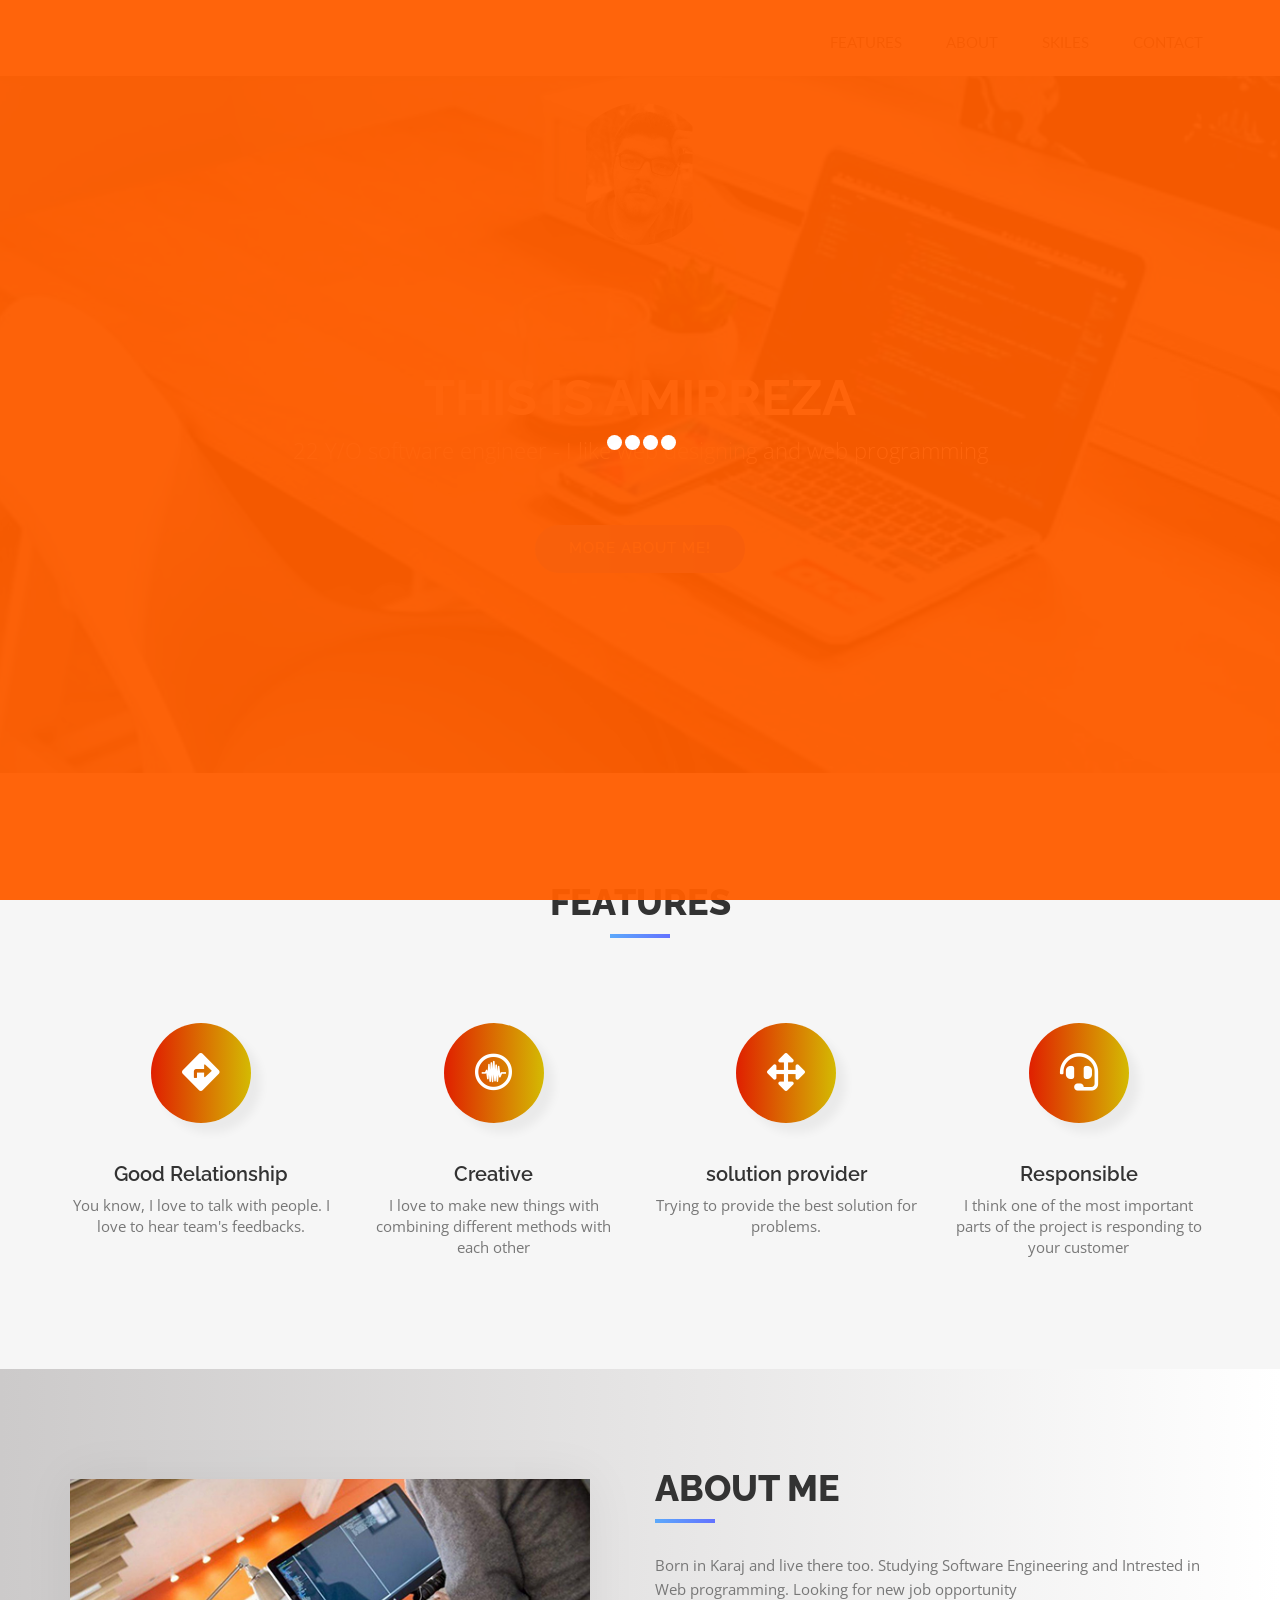
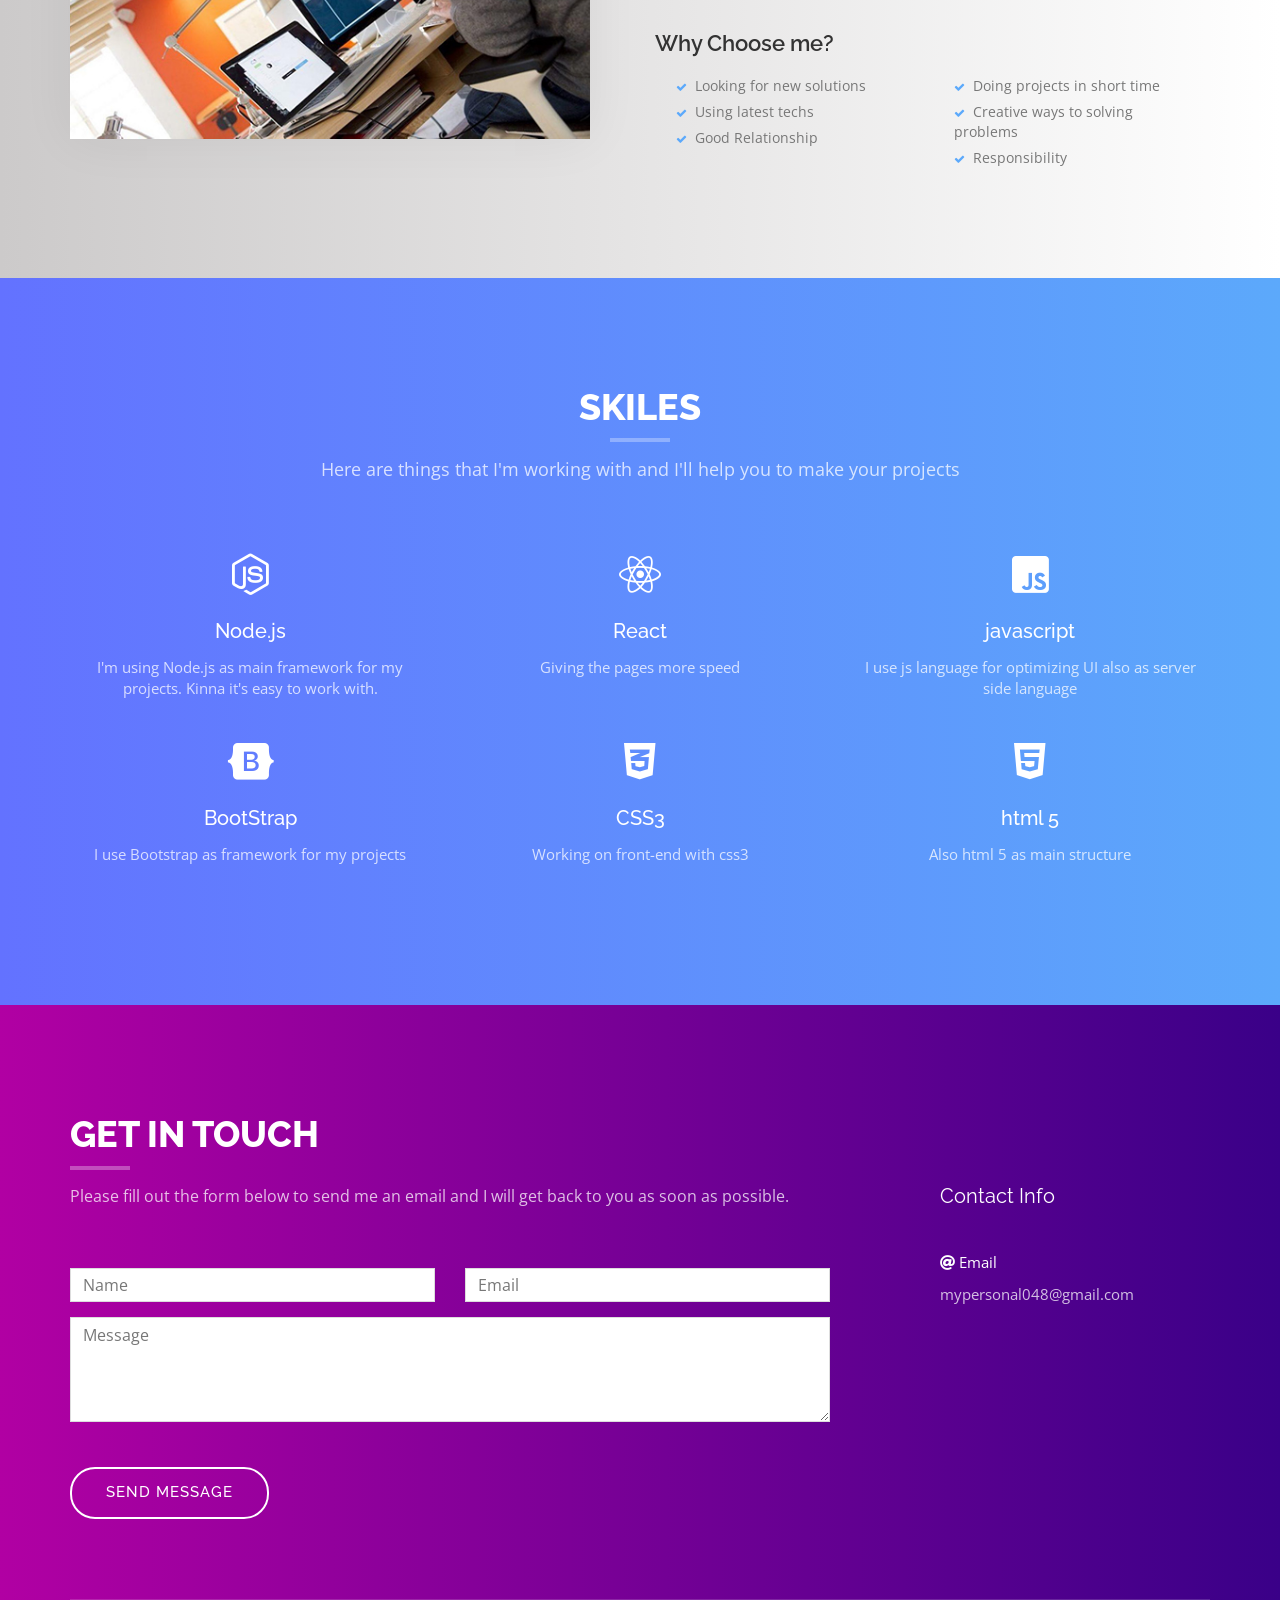
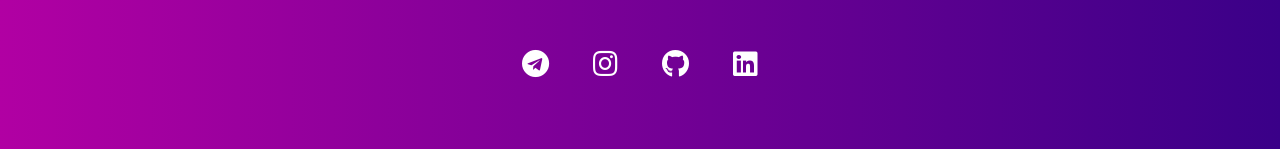
<file: index.html>
<!DOCTYPE html>
<html lang="en">
<head>
<meta charset="utf-8">
<meta name="viewport" content="width=device-width, initial-scale=1">
<meta name="theme-color" content="#f37b00" />
<meta name="google-site-verification" content="k6MEGNvTVD_zV9UmV8JZyo3MSHD4UvYqaj90wfrTdao" />
<title>Amirrezagh75</title>
<meta name="description" content="My Name is Amirreza. I'm software engineer also a web developer and web designer. you can check my online resume.">
<meta name="location" content="Tehran,Karaj - Iran">
<meta name="author" content="Amirrezagh75">

<!-- Favicons -->
<link rel="shortcut icon" href="./img/favicon.png" type="image/x-icon">

<!-- Bootstrap -->
<link rel="stylesheet" type="text/css"  href="css/bootstrap.css">
<link rel="stylesheet" type="text/css" href="fonts/font-awesome/css/font-awesome.css">
<link rel="stylesheet" href="https://use.fontawesome.com/releases/v5.6.1/css/all.css" integrity="sha384-gfdkjb5BdAXd+lj+gudLWI+BXq4IuLW5IT+brZEZsLFm++aCMlF1V92rMkPaX4PP" crossorigin="anonymous">

<!-- Stylesheets-->
<link rel="stylesheet" type="text/css" href="css/style.css">
<link rel="stylesheet" href="css/responsive.css">
<link rel="stylesheet" href="./css/fakeLoader.css">
<link href="https://fonts.googleapis.com/css?family=Open+Sans:300,400,600,700" rel="stylesheet">
<link href="https://fonts.googleapis.com/css?family=Lato:400,700" rel="stylesheet">
<link href="https://fonts.googleapis.com/css?family=Raleway:300,400,500,600,700,800,900" rel="stylesheet">


</head>
<body id="page-top" data-spy="scroll" data-target=".navbar-fixed-top">
 
<div class="fakeloader"></div>
<!-- Navigation-->
<nav id="menu" class="navbar navbar-default navbar-fixed-top">
  <div class="container"> 
    <!-- Mobile Menue -->
    <div class="navbar-header">
      <button type="button" class="navbar-toggle collapsed" data-toggle="collapse" data-target="#bs-example-navbar-collapse-1"> <span class="sr-only">Toggle navigation</span> <span class="icon-bar"></span> <span class="icon-bar"></span> <span class="icon-bar"></span> </button>
      </div> 
    <!-- Collapse section-->
    <div class="collapse navbar-collapse" id="bs-example-navbar-collapse-1">
      <ul class="nav navbar-nav navbar-right">
        <li><a href="#features" class="page-scroll">Features</a></li>
        <li><a href="#about" class="page-scroll">About</a></li>
        <li><a href="#services" class="page-scroll">Skiles</a></li>
        <li><a href="#contact" class="page-scroll">Contact</a></li>
      </ul>
    </div>
    <!-- /.navbar-collapse --> 
  </div>
</nav>

 <!-- To the top botton-->
 <button onclick="topFunction()" id="to-top" title="Go to top"><i class="fas fa-chevron-circle-up fa-2x"></i></button>
<!-- Header -->
<header id="header">
  <div class="intro">
    <div class="overlay">
      <div class="container">
        <div class="row">
          <div class="col-md-8 col-md-offset-2 intro-text">
            <img id="profile-pic" src="./img/profile.png" alt="Amirrezagh75">
            <h1>This is Amirreza</h1>
            <p>22 Y/O software engineer - I like web designing and web programming </p>
            <a href="#features" class="btn btn-custom btn-lg page-scroll">More About me!</a> </div>
        </div>
      </div>
    </div>
  </div>
</header>
<!-- Features Section -->
<div id="features" class="text-center">
  <div class="container">
    <div class="col-md-10 col-md-offset-1 section-title">
      <h2>Features</h2>
    </div>
    <div id="features-section"class="row">
      <div class="col-xs-6 col-md-3"> <i class="fas fa-directions fa-4x"></i>
        <h3>Good Relationship</h3>
        <p>You know, I love to talk with people. I love to hear team's feedbacks.</p>
      </div>
      <div class="col-xs-6 col-md-3"> <i class="fab fa-creative-commons-sampling fa-4x"></i>
        <h3>Creative</h3>
        <p>I love to make new things with combining different methods with each other</p>
      </div>
      <div class="col-xs-6 col-md-3"> <i class="fas fa-arrows-alt fa-4x"></i>
        <h3>solution provider</h3>
        <p>Trying to provide the best solution for problems.</p>
      </div>
      <div class="col-xs-6 col-md-3"> <i class="fas fa-headset fa-4x"></i>
        <h3>Responsible</h3>
        <p>I think one of the most important parts of the project is responding to your customer</p>
      </div>
    </div>
  </div>
</div>
<!-- About Section -->
<div id="about">
  <div class="container">
    <div class="row">
      <div class="col-xs-12 col-md-6"> <img src="img/about.jpg" class="img-responsive" alt=""> </div>
      <div class="col-xs-12 col-md-6">
        <div class="about-text">
          <h2>About me</h2>
          <p>Born in Karaj and live there too. Studying Software Engineering and Intrested in Web programming. Looking for new job opportunity</p>
          <h3>Why Choose me?</h3>
          <div class="list-style">
            <div class="col-lg-6 col-sm-6 col-xs-12">
              <ul>
                <li>Looking for new solutions</li>
                <li>Using latest techs</li>
                <li>Good Relationship</li>
                
              </ul>
            </div>
            <div class="col-lg-6 col-sm-6 col-xs-12">
              <ul>
                
                <li>Doing projects in short time</li>
                <li>Creative ways to solving problems</li>
                <li>Responsibility</li>
              </ul>
            </div>
          </div>
        </div>
      </div>
    </div>
  </div>
</div>
<!-- Services Section -->
<div id="services" class="text-center">
  <div class="container">
    <div class="section-title">
      <h2>Skiles</h2>
      <p>Here are things that I'm working with and I'll help you to make your projects</p>
    </div>
    <div class="row">

        <div class="col-md-4"> <i class="fab fa-node-js fa-3x"></i>
          <div class="service-desc">
            <h3>Node.js</h3>
            <p>I'm using Node.js as main framework for my projects. Kinna it's easy to work with.</p>
          </div>
        </div>
  
        <div class="col-md-4"> <i class="fab fa-react fa-3x"></i>
          <div class="service-desc">
            <h3>React</h3>
            <p>Giving the pages more speed</p>
          </div>
        </div>
      
        <div class="col-md-4"> <i class="fab fa-js-square fa-3x"></i>
          <div class="service-desc">
            <h3>javascript</h3>
            <p>I use js language for optimizing UI also as server side language</p>
          </div>
        </div>

    </div>
    <div class="row">
        <div class="col-md-4"> <i class="fab fa-bootstrap fa-3x"></i>
          <div class="service-desc">
            <h3>BootStrap</h3>
            <p>I use Bootstrap as framework for my projects</p>
          </div>
        </div>

        <div class="col-md-4"> <i class="fab fa-css3-alt fa-3x"></i>
          <div class="service-desc">
            <h3>CSS3</h3>
            <p>Working on front-end with css3</p>
          </div>
        </div>
        
        <div class="col-md-4"> <i class="fab fa-html5 fa-3x"></i>
          <div class="service-desc">
            <h3>html 5</h3>
            <p>Also html 5 as main structure </p>
          </div>
        </div>

      
    </div>
  </div>
</div>


<!-- Contact Section -->
<div id="contact">
  <div class="container">
    <div class="col-md-8">
      <div class="row">
        <div class="section-title">
          <h2>Get In Touch</h2>
          <p>Please fill out the form below to send me an email and I will get back to you as soon as possible.</p>
        </div>
        <form name="sentMessage" id="contactForm" novalidate>
          <div class="row">
            <div class="col-md-6">
              <div class="form-group">
                <input type="text" id="name" class="form-control" placeholder="Name" required="required">
                <p class="help-block text-danger"></p>
              </div>
            </div>
            <div class="col-md-6">
              <div class="form-group">
                <input type="email" id="email" class="form-control" placeholder="Email" required="required">
                <p class="help-block text-danger"></p>
              </div>
            </div>
          </div>
          <div class="form-group">
            <textarea name="message" id="message" class="form-control" rows="4" placeholder="Message" required></textarea>
            <p class="help-block text-danger"></p>
          </div>
          <div id="success"></div>
          <button type="submit" class="btn btn-custom btn-lg">Send Message</button>
        </form>
      </div>
    </div>
    <div class="col-md-3 col-md-offset-1 contact-info">
      <div class="contact-item">
        <h3>Contact Info</h3>
      </div>
      <div class="contact-item">
        <p><span><i class="fas fa-at"></i> Email</span> mypersonal048@gmail.com</p>
      </div>
    </div>
    <div class="col-md-12">
      <div class="row">
        <div class="social">
          <ul>
            <li><a href="https://t.me/amirrezagh75"><i class="fab fa-telegram fa-2x"></i></a></li>
            <li><a href="https://www.instagram.com/amirrezagh75/"><i class="fab fa-instagram fa-2x"></i></a></li>
            <li><a href="https://github.com/amirrezagh75"><i class="fab fa-github fa-2x"></i></a></li>
            <li><a href="https://www.linkedin.com/in/amirrezagh75/"><i class="fab fa-linkedin fa-2x"></i></a></li>
          </ul>
        </div>
      </div>
    </div>
  </div>
</div>

<!-- Js libraries-->
<script type="text/javascript" src="js/jquery.1.11.1.js"></script>
<script type="text/javascript" src="js/fakeLoader.js"></script>
<script type="text/javascript" src="js/bootstrap.js"></script> 
<script type="text/javascript" src="js/SmoothScroll.js"></script>  
<script type="text/javascript" src="js/jqBootstrapValidation.js"></script> 
<script type="text/javascript" src="js/contact_me.js"></script> 
<script type="text/javascript" src="js/main.js"></script>
</body>
</html>
</file>
<file: css/style.css>
body, html {
	font-family: 'Open Sans', sans-serif;
	text-rendering: optimizeLegibility !important;
	-webkit-font-smoothing: antialiased !important;
	color: #777;
	font-weight: 400;
	width: 100% !important;
	height: 100% !important;
}
h2, h3, h4 {
	font-family: 'Raleway', sans-serif;
}
h2 {
	text-transform: uppercase;
	margin: 0 0 20px 0;
	font-weight: 800;
	font-size: 36px;
	color: #333;
}
h3 {
	font-size: 20px;
	font-weight: 600;
	color: #333;
}
h4 {
	font-size: 18px;
	color: #333;
	font-weight: 600;
}
h5 {
	text-transform: uppercase;
	font-weight: 700;
	line-height: 20px;
}
p {
	font-size: 15px;
}
p.intro {
	margin: 12px 0 0;
	line-height: 24px;
}
a {
	color: #608dfd;
	font-weight: 400;
}
a:hover, a:focus {
	text-decoration: none;
	color: #608dfd;
}
ul, ol {
	list-style: none;
}
ul, ol {
	padding: 0;
}
hr {
	height: 2px;
	width: 70px;
	text-align: center;
	position: relative;
	background: #1E7A46;
	margin-bottom: 20px;
	border: 0;
}
/* Navigation */
#menu {
	padding: 15px;
	transition: all 0.8s;
}
#menu.navbar-default {
	background-color: #fff;
	border-color: rgba(231, 231, 231, 0);
	box-shadow: 0 0 10px rgba(0,0,0,0.15)
}
#menu a.navbar-brand {
	font-family: 'Raleway', sans-serif;
	font-size: 24px;
	font-weight: 700;
	color: #333;
	text-transform: uppercase;
}
#menu.navbar-default .navbar-nav > li > a {
	font-family: 'Lato', sans-serif;
	text-transform: uppercase;
	color: #555;
	font-size: 15px;
	font-weight: 400;
	padding: 8px 2px;
	border-radius: 0;
	margin: 9px 20px 0 20px;
}
#menu.navbar-default .navbar-nav > li > a:after {
	display: block;
	position: absolute;
	left: 0;
	bottom: -1px;
	width: 0;
	height: 2px;
	background: linear-gradient(to right, #6372ff 0%, #5ca9fb 100%);
	content: "";
	transition: width 0.2s;
}
#menu.navbar-default .navbar-nav > li > a:hover:after {
	width: 100%;
}
.navbar-default .navbar-nav > .active > a, .navbar-default .navbar-nav > .active > a:hover, .navbar-default .navbar-nav > .active > a:focus {
	background-color: transparent;
}
.navbar-default .navbar-nav > .active > a:after, .navbar-default .navbar-nav > .active > a:hover:after, .navbar-default .navbar-nav > .active > a:focus:after {
	display: block !important;
	position: absolute !important;
	left: 0 !important;
	bottom: -1px !important;
	width: 100% !important;
	height: 2px !important;
	background: linear-gradient(to right, #6372ff 0%, #5ca9fb 100%) !important;
	content: "" !important;
	transition: width 0.2s !important;
}
.navbar-toggle {
	border-radius: 0;
}
.navbar-default .navbar-toggle:hover, .navbar-default .navbar-toggle:focus {
	background-color: #fff;
	border-color: #608dfd;
}
.navbar-default .navbar-toggle:hover>.icon-bar {
	background-color: #608dfd;
}
.section-title {
	margin-bottom: 70px;
}
.section-title h2 {
	position: relative;
	margin-top: 10px;
	margin-bottom: 15px;
	padding-bottom: 15px;
}
.section-title h2::after {
	position: absolute;
	content: "";
	background: linear-gradient(to right, #5ca9fb 0%, #6372ff 100%);
	height: 4px;
	width: 60px;
	bottom: 0;
	margin-left: -30px;
	left: 50%;
}
.section-title p {
	font-size: 18px;
}
.btn-custom {
	font-family: 'Raleway', sans-serif;
	text-transform: uppercase;
	color: #fff;
	background-color: #5ca9fb;
	background-image: linear-gradient(to right, #5ca9fb 0%, #6372ff 100%);
	padding: 14px 34px;
	letter-spacing: 1px;
	margin: 0;
	font-size: 15px;
	font-weight: 500;
	border-radius: 25px;
	transition: all 0.5s linear;
	border: 0;
}
.btn-custom:hover, .btn-custom:focus, .btn-custom.focus, .btn-custom:active, .btn-custom.active {
	color: #fff;
	background-image: none;
	background-color: #6372ff;
}
.btn:active, .btn.active {
	background-image: none;
	outline: 0;
	-webkit-box-shadow: none;
	box-shadow: none;
}
a:focus, .btn:focus, .btn:active:focus, .btn.active:focus, .btn.focus, .btn:active.focus, .btn.active.focus {
	outline: none;
	outline-offset: none;
}
/* Header Section */
.intro {
	display: table;
	width: 100%;
	padding: 0;
	background: url(../img/intro-bg.jpg) center center no-repeat;
	background-color: #e5e5e5;
	-webkit-background-size: cover;
	-moz-background-size: cover;
	background-size: cover;
	-o-background-size: cover;
}
.intro .overlay {
	background: rgba(0,0,0,0.2);
}
.intro h1 {
	font-family: 'Raleway', sans-serif;
	color: #fff;
	font-size: 82px;
	font-weight: 700;
	text-transform: uppercase;
	margin-top: 0;
	margin-bottom: 10px;
}
.intro h1 span {
	font-weight: 800;
	color: #5ca9fb;
}
.intro p {
	color: #fff;
	font-size: 22px;
	font-weight: 300;
	line-height: 30px;
	margin: 0 auto;
	margin-bottom: 60px;
}
header .intro-text {
	padding-top: 350px;
	padding-bottom: 200px;
	text-align: center;
}
header .intro-text h1 {font-size: 50px}
#profile-pic{display: inline-block;border-radius: 50%;width: 19%; filter:grayscale(100%); margin-top: -50%;}
/* Features Section */
#features {
	padding: 100px 0;
	background: #f6f6f6;
}

#features-section div i {font-size: 38px; margin-bottom: 20px; transition: all 0.5s; color: #fff; width: 100px; height: 100px; padding: 30px 0; border-radius: 50%; background: linear-gradient(to right, #e01f00 0%, #d4ba03 100%); box-shadow: 10px 10px 10px rgba(0,0,0,.05);}
#features-section div i:hover{transform: rotate(360deg);}
/* About Section */
#about {
	padding: 100px 0;
	background: linear-gradient(to right, #cccaca 0%, #ffffff 100%);
}
#about h3 {
	font-size: 22px;
	margin: 0 0 20px 0;
}
#about h2 {
	position: relative;
	margin-bottom: 15px;
	padding-bottom: 15px;
}
#about h2::after {
	position: absolute;
	content: "";
	background: linear-gradient(to right, #5ca9fb 0%, #6372ff 100%);
	height: 4px;
	width: 60px;
	bottom: 0;
	left: 0;
}
#about .about-text li {
	margin-bottom: 6px;
	margin-left: 6px;
	list-style: none;
	padding: 0;
}
#about .about-text li:before {
	content: '\f00c';
	font-family: 'FontAwesome';
	color: #5ca9fb;
	font-size: 11px;
	font-weight: 300;
	padding-right: 8px;
}
#about img {
	width: 520px;
	margin-top: 10px;
	background: #fff;
	border-right: 0;
	box-shadow: 0 0 50px rgba(0,0,0,0.06);
}
#about p {
	line-height: 24px;
	margin: 30px 0;
}
/* Services Section */
#services {
	padding: 100px 0;
	background: linear-gradient(to right, #6372ff 0%, #5ca9fb 100%);
	color: #fff;
}
#services .service-desc {
	margin: 10px 10px 20px;
}
#services h2 {
	color: #fff;
}
#services .section-title h2::after {
	position: absolute;
	content: "";
	background: rgba(255,255,255,.3);
	height: 4px;
	width: 60px;
	bottom: 0;
	margin-left: -30px;
	left: 50%;
}
#services i.fa {
	font-size: 42px;
	width: 120px;
	height: 120px;
	padding: 40px 0;
	background: linear-gradient(to right, #6372ff 0%, #5ca9fb 100%);
	border-radius: 50%;
	color: #fff;
	box-shadow: 10px 10px 10px rgba(0,0,0,.05);
}
#services h3 {
	font-weight: 500;
	padding: 5px 0;
	color: #fff;
}
#services p {
	color: rgba(255,255,255,.75);
}
#services .service-desc {
	margin-bottom: 40px;
}
/* Portfolio Section */
#portfolio {
	padding: 100px 0;
}
.portfolio-item {
	margin: 1px -15px 0 -14px;
	padding: 0;
}
.portfolio-item .hover-bg {
	overflow: hidden;
	position: relative;
	margin: 0;
}
.hover-bg .hover-text {
	position: absolute;
	text-align: center;
	margin: 0 auto;
	color: #fff;
	background: linear-gradient(to right, rgba(99,114,255,0.8) 0%, rgba(92,169,251,0.8) 100%);
	padding: 30% 0 0 0;
	height: 100%;
	width: 100%;
	opacity: 0;
	transition: all 0.5s;
}
.hover-bg .hover-text>h4 {
	opacity: 0;
	color: #fff;
	-webkit-transform: translateY(100%);
	transform: translateY(100%);
	transition: all 0.3s;
	font-size: 18px;
	letter-spacing: 1px;
	font-weight: 500;
	text-transform: uppercase;
}
.hover-bg:hover .hover-text>h4 {
	opacity: 1;
	-features-section: hidden;
	-webkit-transform: translateY(0);
	transform: translateY(0);
}
.hover-bg:hover .hover-text {
	opacity: 1;
}

/* Contact Section */
#contact {
	padding: 100px 0 60px 0;
	background: linear-gradient(to right, #b100a3 0%, #3a0088 100%);
	color: rgba(255,255,255,.75);
}
#contact .section-title {
	margin-bottom: 40px;
}
#contact .section-title p {
	font-size: 16px;
}
#contact h2 {
	color: #fff;
	margin-top: 10px;
	margin-bottom: 15px;
	padding-bottom: 15px;
}
#contact .section-title h2::after {
	position: absolute;
	content: "";
	background: rgba(255,255,255,.3);
	height: 4px;
	width: 60px;
	bottom: 0;
	left: 30px;
}
#contact h3 {
	color: #fff;
	margin-top: 80px;
	margin-bottom: 25px;
	padding-bottom: 20px;
	font-weight: 400;
}
#contact form {
	padding-top: 20px;
}
#contact .text-danger {
	color: #cc0033;
	text-align: left;
}
#contact .btn-custom {
	margin: 30px 0;
	background: transparent;
	border: 2px solid #fff;
}
#contact .btn-custom:hover {
	color: #1f386e;
	background: #fff;
}
label {
	font-size: 12px;
	font-weight: 400;
	font-family: 'Open Sans', sans-serif;
	float: left;
}
#contact .form-control {
	display: block;
	width: 100%;
	padding: 6px 12px;
	font-size: 16px;
	line-height: 1.42857143;
	color: #444;
	background-color: #fff;
	background-image: none;
	border: 1px solid #ddd;
	border-radius: 0;
	-webkit-box-shadow: none;
	box-shadow: none;
	-webkit-transition: none;
	-o-transition: none;
	transition: none;
}
#contact .form-control:focus {
	border-color: #999;
	outline: 0;
	-webkit-box-shadow: transparent;
	box-shadow: transparent;
}
.form-control::-webkit-input-placeholder {
color: #777;
}
.form-control:-moz-placeholder {
color: #777;
}
.form-control::-moz-placeholder {
color: #777;
}
.form-control:-ms-input-placeholder {
color: #777;
}
#contact .contact-item {
	margin: 20px 0;
}
#contact .contact-item span {
	color: rgba(255,255,255,1);
	margin-bottom: 10px;
	display: block;
}
#contact .contact-item i.fa {
	margin-right: 10px;
}
#contact .social {
	border-top: 1px solid rgba(255,255,255,0.15);
	padding-top: 50px;
	margin-top: 50px;
	text-align: center;
}
#contact .social ul li {
	display: inline-block;
	margin: 0 20px;
}
#contact .social ul li i {color: white;}
#contact .social ul li i:hover {-webkit-animation: bouncing 0.5s infinite alternate;}
#contact .social i.fa {
	font-size: 22px;
	width: 48px;
	height: 48px;
	padding: 12px 0;
	border: 2px solid #fff;
	color: #fff;
	border-radius: 50%;
	transition: all 0.3s;
}
#contact .social i.fa:hover {
	color: #608dfd;
	background: #fff;
}
/* Footer Section*/
#footer {
	background: #f6f6f6;
	padding: 30px 0;
}
#footer p {
	color: #888;
	font-size: 14px;
}
#footer a {
	color: #608dfd;
}
#footer a:hover {
	border-bottom: 2px solid #608dfd;
}

@media (max-width: 768px) {
#about img {
	margin: 50px 0;
}
}

@keyframes bouncing {
    from {
      transform: translateY(0px);
    }
    to {
      transform: translateY(-15px);
    }
  }
  @-webkit-keyframes bouncing {
    from {
      transform: translateY(0px);
    }
    to {
      transform: translateY(-15px);
    }
  }
  /*Back to top btn*/
  #to-top {position: fixed;bottom: 20px;right: 30px;background-color: #08b76e;color: white;cursor: pointer;padding: 0.4%;border-radius: 50%; z-index: 1000; border: none;}
  
  #to-top:hover {
	background-color: #e01f00;
  }
</file>
<file: css/responsive.css>
@media only screen and (max-width: 600px)
{
    .col-xs-6{width: 100%;}
}
</file>
<file: css/fakeLoader.css>
/**********************
 *CSS Animations by:
 *http://codepen.io/vivinantony
***********************/
.spinner1 {
  width: 40px;
  height: 40px;
  position: relative;
}


.double-bounce1, .double-bounce2 {
  width: 100%;
  height: 100%;
  border-radius: 50%;
  background-color: #fff;
  opacity: 0.6;
  position: absolute;
  top: 0;
  left: 0;
  
  -webkit-animation: bounce 2.0s infinite ease-in-out;
  animation: bounce 2.0s infinite ease-in-out;
}

.double-bounce2 {
  -webkit-animation-delay: -1.0s;
  animation-delay: -1.0s;
}

@-webkit-keyframes bounce {
  0%, 100% { -webkit-transform: scale(0.0) }
  50% { -webkit-transform: scale(1.0) }
}

@keyframes bounce {
  0%, 100% { 
    transform: scale(0.0);
    -webkit-transform: scale(0.0);
  } 50% { 
    transform: scale(1.0);
    -webkit-transform: scale(1.0);
  }
}

.spinner2 {
  width: 40px;
  height: 40px;
  position: relative;
}


.container1 > div, .container2 > div, .container3 > div {
  width: 6px;
  height: 6px;
  background-color: #fff;

  border-radius: 100%;
  position: absolute;
  -webkit-animation: bouncedelay 1.2s infinite ease-in-out;
  animation: bouncedelay 1.2s infinite ease-in-out;
  /* Prevent first frame from flickering when animation starts */
  -webkit-animation-fill-mode: both;
  animation-fill-mode: both;
}

.spinner2 .spinner-container {
  position: absolute;
  width: 100%;
  height: 100%;
}

.container2 {
  -webkit-transform: rotateZ(45deg);
  transform: rotateZ(45deg);
}

.container3 {
  -webkit-transform: rotateZ(90deg);
  transform: rotateZ(90deg);
}

.circle1 { top: 0; left: 0; }
.circle2 { top: 0; right: 0; }
.circle3 { right: 0; bottom: 0; }
.circle4 { left: 0; bottom: 0; }

.container2 .circle1 {
  -webkit-animation-delay: -1.1s;
  animation-delay: -1.1s;
}

.container3 .circle1 {
  -webkit-animation-delay: -1.0s;
  animation-delay: -1.0s;
}

.container1 .circle2 {
  -webkit-animation-delay: -0.9s;
  animation-delay: -0.9s;
}

.container2 .circle2 {
  -webkit-animation-delay: -0.8s;
  animation-delay: -0.8s;
}

.container3 .circle2 {
  -webkit-animation-delay: -0.7s;
  animation-delay: -0.7s;
}

.container1 .circle3 {
  -webkit-animation-delay: -0.6s;
  animation-delay: -0.6s;
}

.container2 .circle3 {
  -webkit-animation-delay: -0.5s;
  animation-delay: -0.5s;
}

.container3 .circle3 {
  -webkit-animation-delay: -0.4s;
  animation-delay: -0.4s;
}

.container1 .circle4 {
  -webkit-animation-delay: -0.3s;
  animation-delay: -0.3s;
}

.container2 .circle4 {
  -webkit-animation-delay: -0.2s;
  animation-delay: -0.2s;
}

.container3 .circle4 {
  -webkit-animation-delay: -0.1s;
  animation-delay: -0.1s;
}

@-webkit-keyframes bouncedelay {
  0%, 80%, 100% { -webkit-transform: scale(0.0) }
  40% { -webkit-transform: scale(1.0) }
}

@keyframes bouncedelay {
  0%, 80%, 100% { 
    transform: scale(0.0);
    -webkit-transform: scale(0.0);
  } 40% { 
    transform: scale(1.0);
    -webkit-transform: scale(1.0);
  }
}

.spinner3 {
  width: 40px;
  height: 40px;
  position: relative;  
  -webkit-animation: rotate 2.0s infinite linear;
  animation: rotate 2.0s infinite linear;
}

.dot1, .dot2 {
  width: 60%;
  height: 60%;
  display: inline-block;
  position: absolute;
  top: 0;
  background-color: #fff;
  border-radius: 100%;
  
  -webkit-animation: bounce 2.0s infinite ease-in-out;
  animation: bounce 2.0s infinite ease-in-out;
}

.dot2 {
  top: auto;
  bottom: 0px;
  -webkit-animation-delay: -1.0s;
  animation-delay: -1.0s;
}

@-webkit-keyframes rotate { 100% { -webkit-transform: rotate(360deg) }}
@keyframes rotate { 100% { transform: rotate(360deg); -webkit-transform: rotate(360deg) }}

@-webkit-keyframes bounce {
  0%, 100% { -webkit-transform: scale(0.0) }
  50% { -webkit-transform: scale(1.0) }
}

@keyframes bounce {
  0%, 100% { 
    transform: scale(0.0);
    -webkit-transform: scale(0.0);
  } 50% { 
    transform: scale(1.0);
    -webkit-transform: scale(1.0);
  }
}

.spinner4 {
  width: 30px;
  height: 30px;
  background-color: #fff;
  -webkit-animation: rotateplane 1.2s infinite ease-in-out;
  animation: rotateplane 1.2s infinite ease-in-out;
}

@-webkit-keyframes rotateplane {
  0% { -webkit-transform: perspective(120px) }
  50% { -webkit-transform: perspective(120px) rotateY(180deg) }
  100% { -webkit-transform: perspective(120px) rotateY(180deg)  rotateX(180deg) }
}

@keyframes rotateplane {
  0% { 
    transform: perspective(120px) rotateX(0deg) rotateY(0deg);
    -webkit-transform: perspective(120px) rotateX(0deg) rotateY(0deg) 
  } 50% { 
    transform: perspective(120px) rotateX(-180.1deg) rotateY(0deg);
    -webkit-transform: perspective(120px) rotateX(-180.1deg) rotateY(0deg) 
  } 100% { 
    transform: perspective(120px) rotateX(-180deg) rotateY(-179.9deg);
    -webkit-transform: perspective(120px) rotateX(-180deg) rotateY(-179.9deg);
  }
}

.spinner5 {
  width: 32px;
  height: 32px;
  position: relative;
}

.cube1, .cube2 {
  background-color: #fff;
  width: 10px;
  height: 10px;
  position: absolute;
  top: 0;
  left: 0;
  
  -webkit-animation: cubemove 1.8s infinite ease-in-out;
  animation: cubemove 1.8s infinite ease-in-out;
}

.cube2 {
  -webkit-animation-delay: -0.9s;
  animation-delay: -0.9s;
}

@-webkit-keyframes cubemove {
  25% { -webkit-transform: translateX(42px) rotate(-90deg) scale(0.5) }
  50% { -webkit-transform: translateX(42px) translateY(42px) rotate(-180deg) }
  75% { -webkit-transform: translateX(0px) translateY(42px) rotate(-270deg) scale(0.5) }
  100% { -webkit-transform: rotate(-360deg) }
}

@keyframes cubemove {
  25% { 
    transform: translateX(42px) rotate(-90deg) scale(0.5);
    -webkit-transform: translateX(42px) rotate(-90deg) scale(0.5);
  } 50% { 
    transform: translateX(42px) translateY(42px) rotate(-179deg);
    -webkit-transform: translateX(42px) translateY(42px) rotate(-179deg);
  } 50.1% { 
    transform: translateX(42px) translateY(42px) rotate(-180deg);
    -webkit-transform: translateX(42px) translateY(42px) rotate(-180deg);
  } 75% { 
    transform: translateX(0px) translateY(42px) rotate(-270deg) scale(0.5);
    -webkit-transform: translateX(0px) translateY(42px) rotate(-270deg) scale(0.5);
  } 100% { 
    transform: rotate(-360deg);
    -webkit-transform: rotate(-360deg);
  }
}

.spinner6 {
  width: 50px;
  height: 30px;
  text-align: center;
}

.spinner6 > div {
  background-color: #fff;
  height: 100%;
  width: 6px;
  margin-left:2px;
  display: inline-block;
  
  -webkit-animation: stretchdelay 1.2s infinite ease-in-out;
  animation: stretchdelay 1.2s infinite ease-in-out;
}

.spinner6 .rect2 {
  -webkit-animation-delay: -1.1s;
  animation-delay: -1.1s;
}

.spinner6 .rect3 {
  -webkit-animation-delay: -1.0s;
  animation-delay: -1.0s;
}

.spinner6 .rect4 {
  -webkit-animation-delay: -0.9s;
  animation-delay: -0.9s;
}

.spinner6 .rect5 {
  -webkit-animation-delay: -0.8s;
  animation-delay: -0.8s;
}

@-webkit-keyframes stretchdelay {
  0%, 40%, 100% { -webkit-transform: scaleY(0.4) }  
  20% { -webkit-transform: scaleY(1.0) }
}

@keyframes stretchdelay {
  0%, 40%, 100% { 
    transform: scaleY(0.4);
    -webkit-transform: scaleY(0.4);
  }  20% { 
    transform: scaleY(1.0);
    -webkit-transform: scaleY(1.0);
  }
}
  .spinner7 {
      width: 90px;
      height: 30px;
      text-align: center;
    }

    .spinner7 > div {
      background-color: #fff;
      height: 15px;
      width: 15px;
      margin-left:3px;
      border-radius: 50%;
      display: inline-block;
      
      -webkit-animation: stretchdelay 0.7s infinite ease-in-out;
      animation: stretchdelay 0.7s infinite ease-in-out;
    }

    .spinner7 .circ2 {
      -webkit-animation-delay: -0.6s;
      animation-delay: -0.6s;
    }

    .spinner7 .circ3 {
      -webkit-animation-delay: -0.5s;
      animation-delay: -0.5s;
    }

    .spinner7 .circ4 {
      -webkit-animation-delay: -0.4s;
      animation-delay: -0.4s;
    }

    .spinner7 .circ5 {
      -webkit-animation-delay: -0.3s;
      animation-delay: -0.3s;
    }

    @-webkit-keyframes stretchdelay {
      0%, 40%, 100% { -webkit-transform: translateY(-10px) }  
      20% { -webkit-transform: translateY(-20px) }
    }

    @keyframes stretchdelay {
      0%, 40%, 100% { 
        transform: translateY(-10px);
        -webkit-transform: translateY(-10px);
      } 20% {
        transform: translateY(-20px);
        -webkit-transform: translateY(-20px);
      }
    }
</file>
